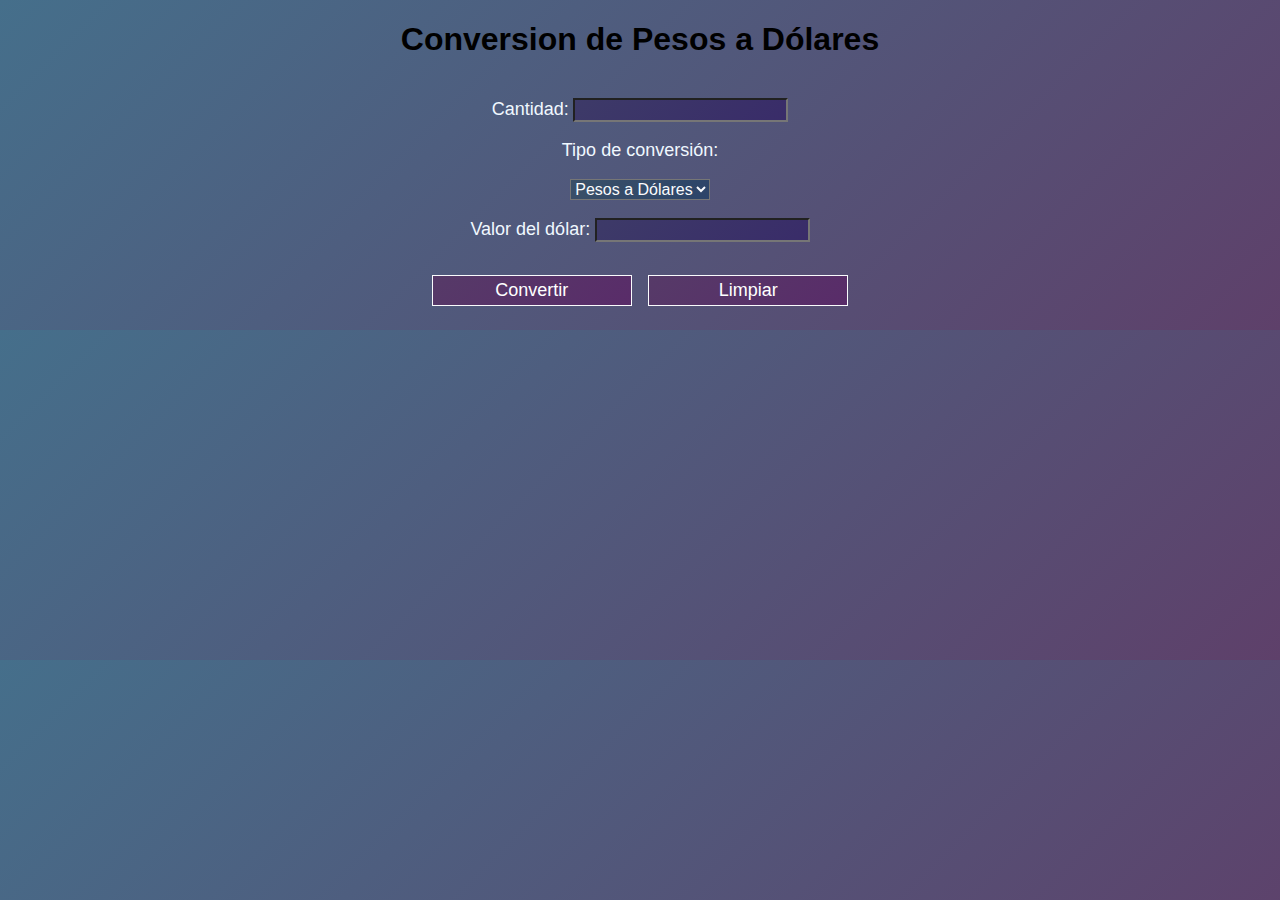
<file: Conversion/Index.html>
<!DOCTYPE html>
<html>
 <head>
    <title>CONVERSION</title>
    <link rel="stylesheet" href="estilo.css">
 </head>
    <body>
      <center>
         <h1>Conversion de Pesos a Dólares</h1>
         <br>
         <form id="conversion-form">
            
            <label for="amount">Cantidad:</label>
            <input type="number" id="amount" step="0.01" required>
            <br>   
          <br>
          <label for="currency">Tipo de conversión:</label>
          <br>
          <br>
          <select id="currency" required>
            <option class="mod" value="pesos">Pesos a Dólares</option>
            <option class="mod" value="dolares">Dólares a Pesos</option>
             </select>
             <br>
             <br>
             <label for="exchange-rate">Valor del dólar:</label>
             <input type="number" id="exchange-rate" step="0.01" required>
             <br>
             <br>
             <button class="btn1" type="submit">Convertir</button>
             <button class="btn2" type="button" onclick="resetForm()">Limpiar</button>
             <br>
         </form>
   
         <div id="result"></div>
        </center>
    </body>
</html>
<script src="codigo.js"></script>
</file>
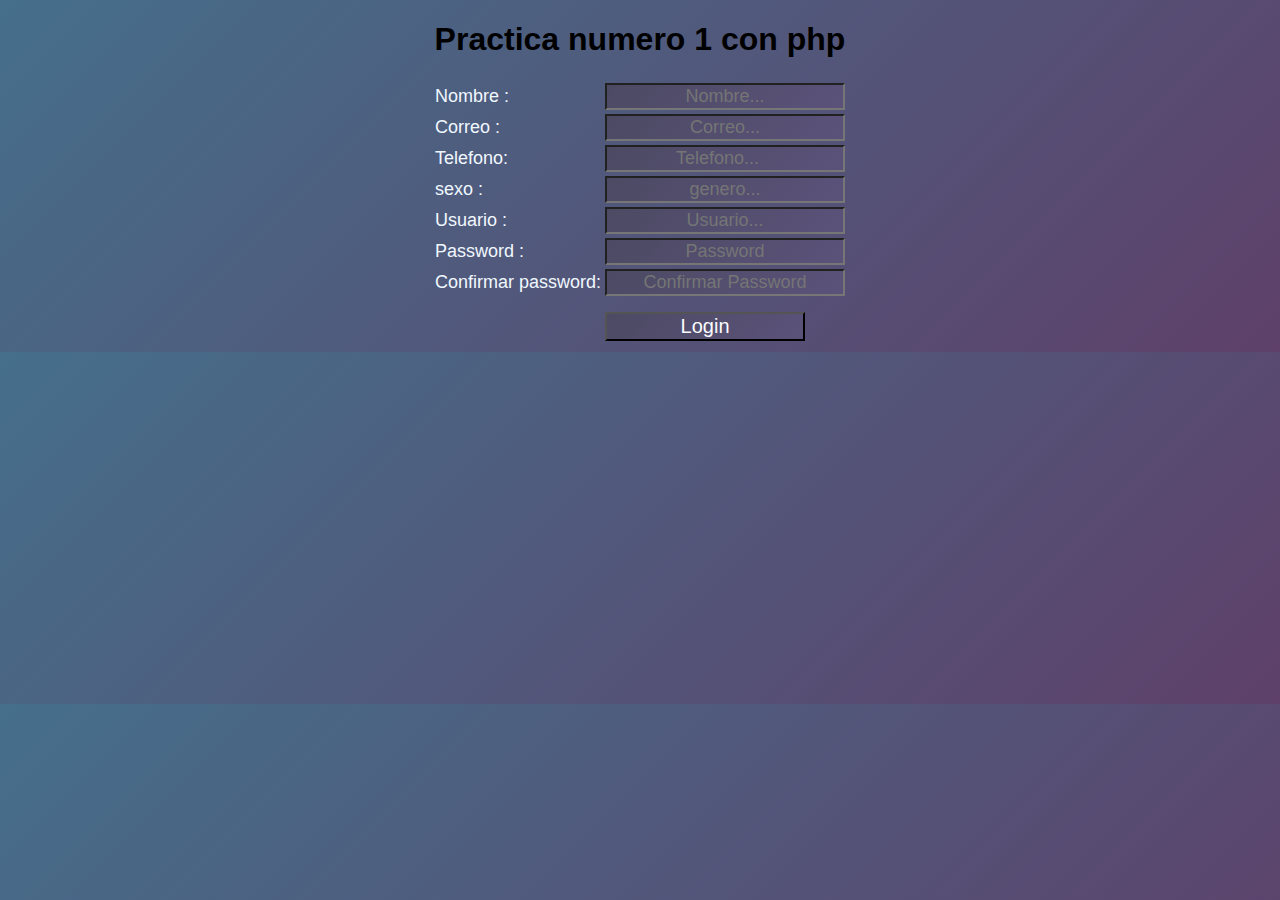
<file: php/index.html>
<!DOCTYPE html>
<html lang="en">
  <head>
    <meta charset="UTF-8" />
    <meta name="viewport" content="width=device-width, initial-scale=1.0" />
    <title>Practica 1 php</title>
    <link rel="stylesheet" href="./css/estilo.css">
  </head>
  <body>
    <h1>Practica numero 1 con php</h1>
    <form action="./php/respuesta.php" method="post">
      <table>
        <tr>
          <td><label for="name"> Nombre : </label></td>
          <td>
            <input type="text" name="name" id="name" placeholder="Nombre..." />
          </td>
        </tr>
        <tr>
          <td><label for="email"> Correo : </label></td>
          <td>
            <input type="email" name="email" id="uemail" placeholder="Correo..." />
          </td>
        </tr>
        <tr>
          <td><label for="Telefono"> Telefono: </label></td>
          <td>
            <input type="number" name="Telefono" id="Telefono" placeholder="Telefono..." />
          </td>
        </tr>
        <tr>
          <td><label for="genero"> sexo : </label></td>
          <td>
            <input type="text" name="genero" id="genero" placeholder="genero..." />
          </td>
        </tr>
        <tr>
          <td><label for="user"> Usuario : </label></td>
          <td>
            <input type="text" name="user" id="user" placeholder="Usuario..." />
          </td>
        </tr>
        <tr>
          <td><label for="password">Password : </label></td>
          <td>
            <input
              type="password" name="password" id="password"  placeholder="Password"/>
          </td>
        </tr>
        <tr>
          <td><label for="compassword">Confirmar password: </label></td>
          <td>
            <input
              type="password" name="compassword" id="compassword"  placeholder="Confirmar Password"/>
          </td>
        </tr>
        <tr>
          <td></td>
          <td><input class="acess" type="submit" value="Login" /></td>
        </tr>
      </table>
    </form>
  </body>
</html>
</file>
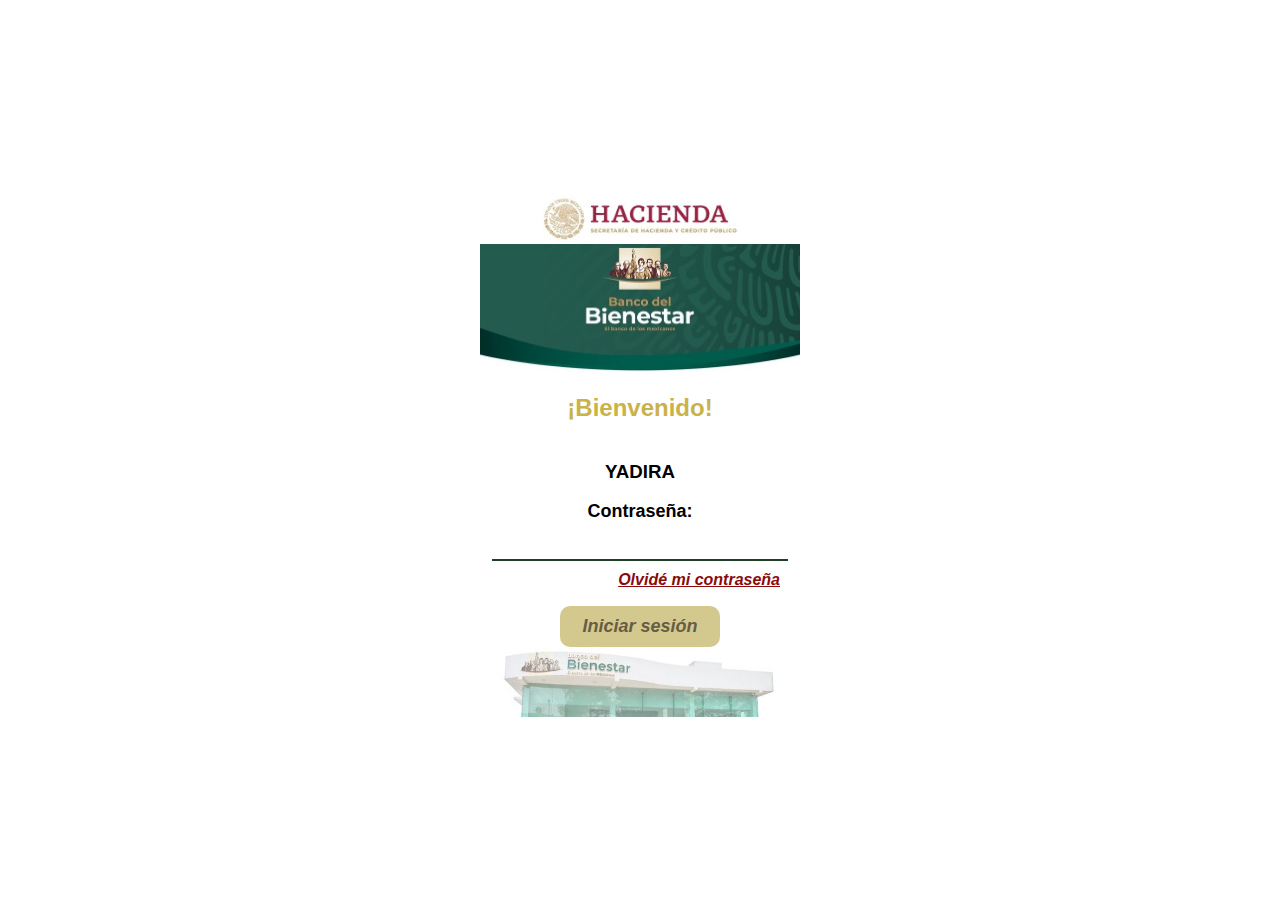
<file: Practica2_App/index.html>
<!DOCTYPE html>
<html lang="es">
<head>
    <meta charset="UTF-8">
    <meta name="viewport" content="width=device-width, initial-scale=1.0">
    <title>Banco Bienestar</title>
    <link rel="stylesheet" href="style.css">
</head>
<body>
    <div id="container">
        <img id="header-image" src="logooo.jpg" alt="Imagen de encabezado">
        <img id="header-image2" src="1logo.jpg" alt="imagen debajo">

        <h2>¡Bienvenido!</h2>
        <h3><b>YADIRA</b></h3>

        <label for="password"><b>Contraseña:</b></label>
        <input type="password" id="password" name="password">

        <p><a href="#"><i><u><b>Olvidé mi contraseña</b></u></i></a></p>

        <button type="button"><b><i>Iniciar sesión</i></b></button>

        <img id="header-image3" src="abajo.jpg" alt="imagen debajo">
    </div>
</body>
</html
</file>
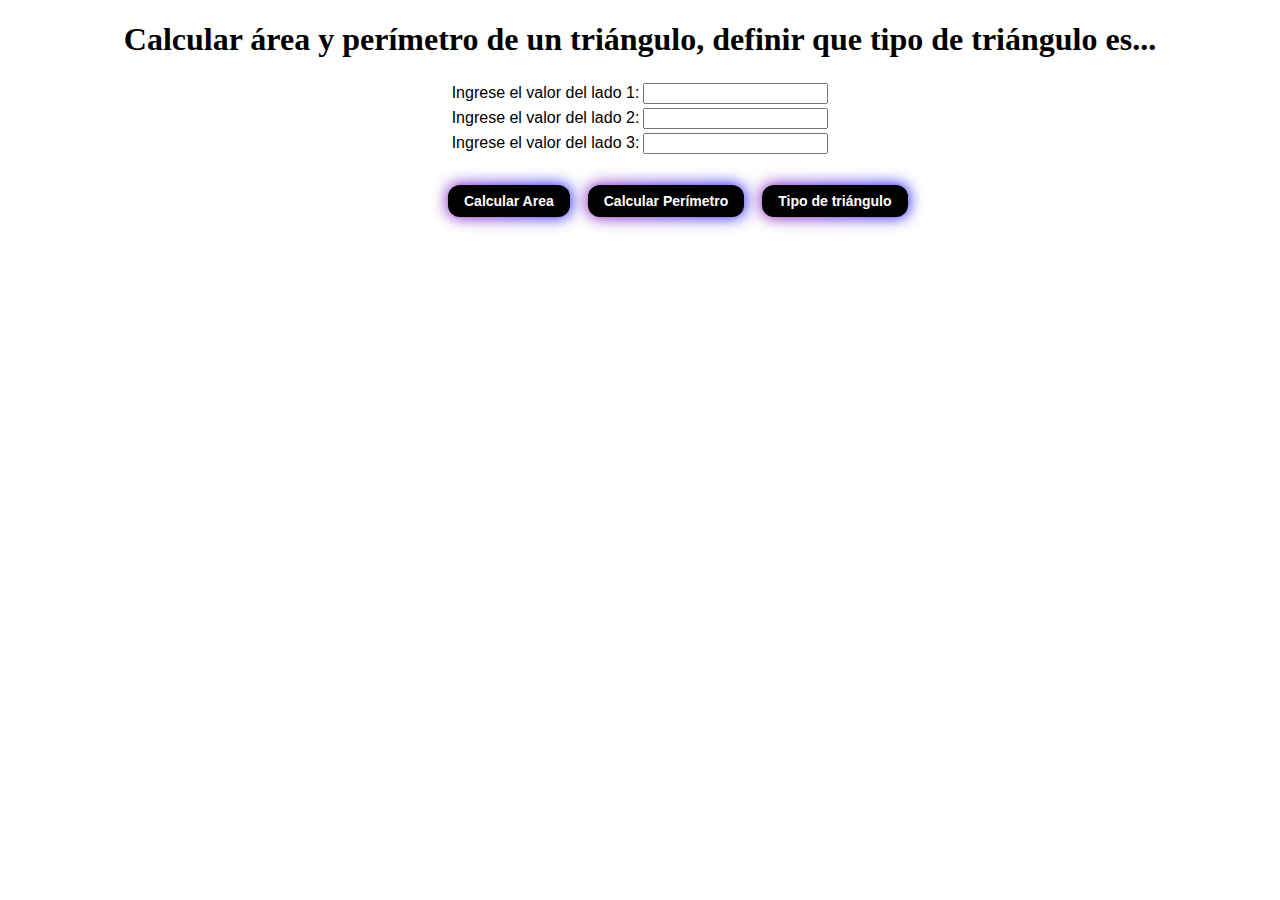
<file: Triangulo/index.html>
<!DOCTYPE html>
<html lang="en">
<head>
    <meta charset="UTF-8">
    <meta http-equiv="X-UA-Compatible" content="IE=edge">
    <meta name="viewport" content="width=device-width, initial-scale=1.0">
    <title>Triangulo</title>
    <link rel="stylesheet" href="estilo.css">
</head>
<body>
    <h1>Calcular área y perímetro de un triángulo, definir que tipo de triángulo es...</h1>
    <table class="edit">
        <tr>
            <td><label for="lado1">Ingrese el valor del lado 1: </label></td>
            <td><input type="number" name="lado1" id="lado1"></td>
        </tr>
        <tr>
            <td><label for="lado2">Ingrese el valor del lado 2:</label></td>
            <td><input type="number" name="lado2" id="lado2"></td>
        </tr>
        <tr>
            <td><label for="lado3">Ingrese el valor del lado 3:</label></td>
            <td><input type="number" name="lado3" id="lado3"></td>
        </tr>
    </table>
    <button class="mover" onclick="calcular()">Calcular Area</button>
    <button class="otro" onclick="calcularPerimetro()">Calcular Perímetro</button>
    <button onclick="calcularTipo()">Tipo de triángulo</button>
    <div class="resul" id="resultado"></div>
    <script src="codigo.js"></script>
</body>
</html>
</file>
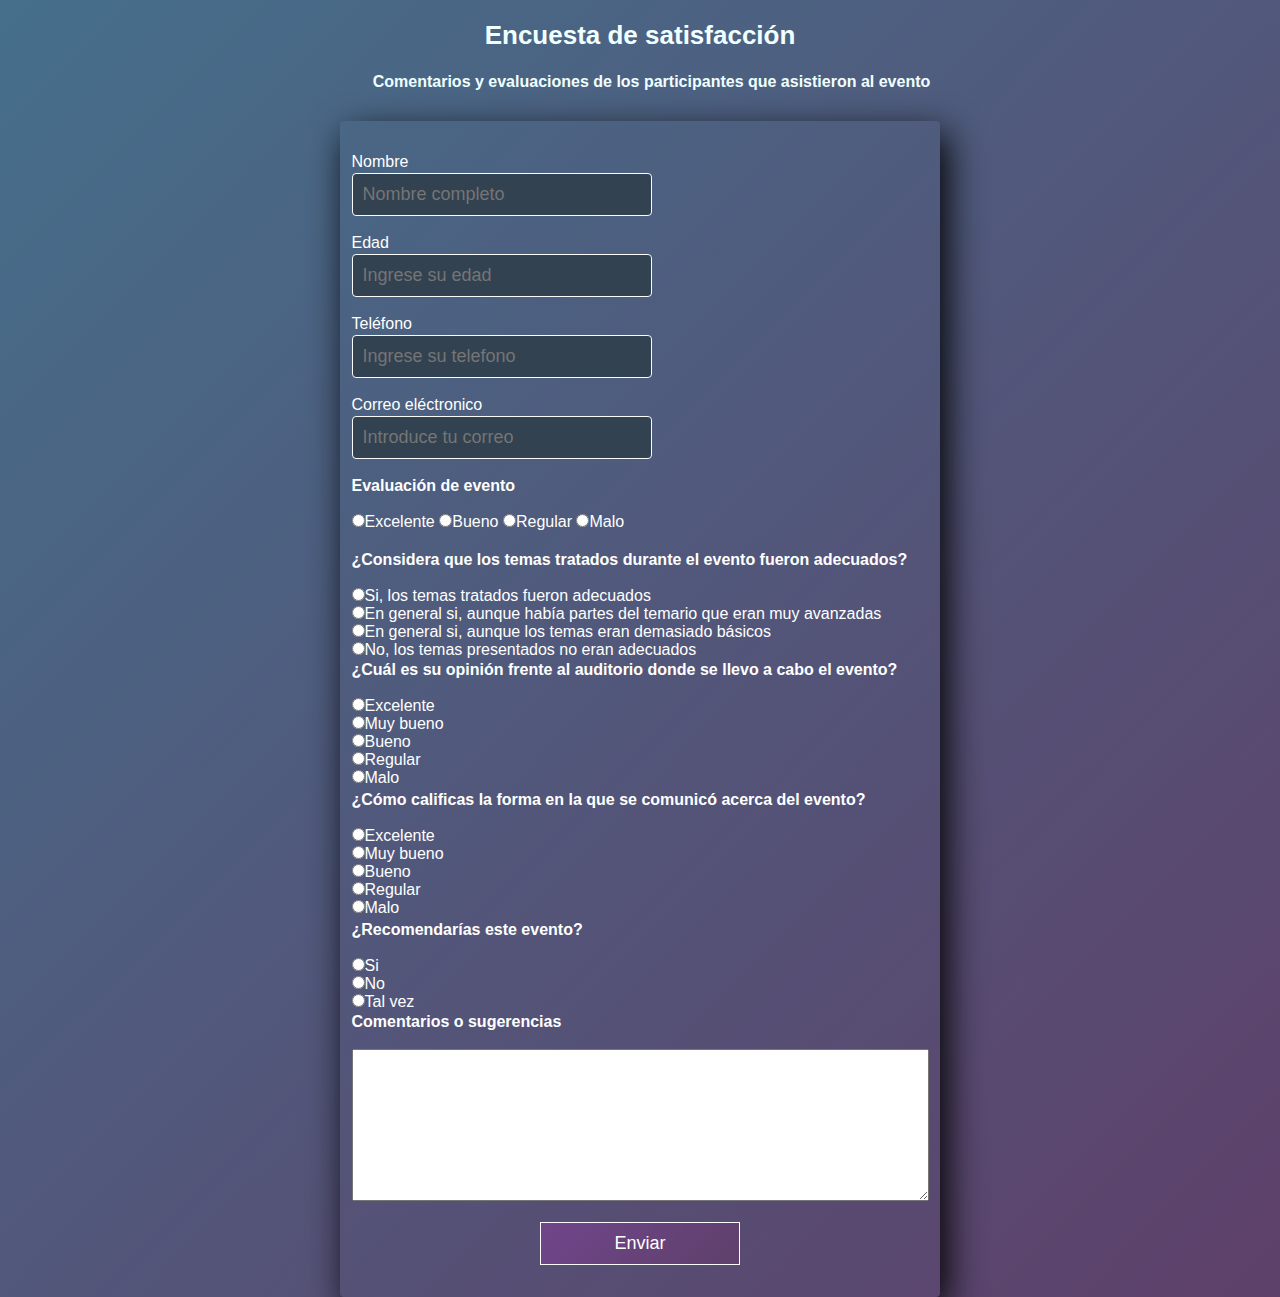
<file: caso de estudio 2/caso2.html>
<!DOCTYPE html>
<html lang="en">
<head>
    <meta charset="UTF-8">
    <meta http-equiv="X-UA-Compatible" content="IE=edge">
    <meta name="viewport" content="width=device-width, initial-scale=1.0">
    <title>Encuesta de satisfaccion</title>
    <link rel="stylesheet" href="estilo2.css">
</head>
<body>
    <header class="header">
        <div class="contenedor-header">
            <h1>Encuesta de satisfacción</h1>
        </div>
    </header>
    <h2>Comentarios y evaluaciones de los participantes que asistieron al evento</h2>
    <form name="envio" action="envio.html" metod="get" autocomplete="off">
        <table>
            <tr>
                <td><label for="asistente">Nombre</label></td>
                <tr><td><input type="text" name="usuario" class="edit" placeholder="Nombre completo"></td></tr>
            </tr>
            <tr>
                <td><label for="edad">Edad </label></td>
                <tr><td><input type="number" id="edad" class="edit" placeholder="Ingrese su edad"></td></tr>
            </tr>
            <tr>
                <td><label for="telefono">Teléfono </label></td>
                <tr><td><input type="number" id="edad" class="edit" placeholder="Ingrese su telefono"></td></tr>
            </tr>
            <tr>
                <td><label for="correo">Correo eléctronico <label></td>
                <tr><td><input type="email" id="correo" class="edit" placeholder="Introduce tu correo"></td></tr>
            </tr>
                <tr>
                    <td>
                        <p><b><label for="evaluacion" class="opciones">Evaluación de evento</label></b></p><br>
                        <p>
                            <input type="radio" name="evaluacion" value="Excelente">Excelente  
                            <input type="radio" name="evaluacion" value="Bueno">Bueno  
                            <input type="radio" name="evaluacion" value="Regular">Regular  
                            <input type="radio" name="evaluacion" value="malo">Malo
                        </p>
                    </td>
                </tr>
                <tr>
                    <td>
                        <br><p><b><label for="actividades" class="opciones">¿Considera que los temas tratados durante el evento fueron adecuados?</label></b></p></p><br>
                        <p>
                            <input type="radio" name="temas" value="si" class="opciones1">Si, los temas tratados fueron adecuados<br>
                            <input type="radio" name="temas" value="generalmente" class="opciones1">En general si, aunque había partes del temario que eran muy avanzadas<br>
                            <input type="radio" name="temas" value="desacuerdo" class="opciones1">En general si, aunque los temas eran demasiado básicos<br>
                            <input type="radio" name="temas" value="no" class="opciones1">No, los temas presentados no eran adecuados<br>
                        </p>
                    </td>
                </tr>
                <tr>
                    <td>
                        <p><b><label for="opinión" class="opciones">¿Cuál es su opinión frente al auditorio donde se llevo a cabo el evento?</label></b></p><br>
                        <p>
                            <input type="radio" name="opinión" value="exce" class="opciones2">Excelente<br>
                            <input type="radio" name="opinión" value="muybueno" class="opciones2">Muy bueno<br>
                            <input type="radio" name="opinión" value="bueno" class="opciones2">Bueno<br>
                            <input type="radio" name="opinión" value="regular" class="opciones2">Regular<br>
                            <input type="radio" name="opinión" value="malo" class="opciones2">Malo<br>
                        </p>
                    </td>
                </tr>
                <tr>
                <tr>
                    <td>
                        <p><b><label for="actividades" class="opciones">¿Cómo calificas la forma en la que se comunicó acerca del evento?</label></b></p><br>
                        <p>
                            <input type="radio" name="calififcar" value="excelen" class="opciones3">Excelente<br>
                            <input type="radio" name="calififcar" value="muybueno" class="opciones3">Muy bueno<br>
                            <input type="radio" name="calififcar" value="bueno" class="opciones3">Bueno<br>
                            <input type="radio" name="calififcar" value="regular" class="opciones3">Regular<br>
                            <input type="radio" name="calififcar" value="malo" class="opciones3">Malo<br>
                        </p>
                    </td>
                </tr>
                <tr>
                <tr>
                    <td>
                        <p><b><label for="actividades">¿Recomendarías este evento?</label></b></p><br>
                        <p>
                            <input type="radio" name="recomendar" value="si" class="opciones4">Si<br>
                            <input type="radio" name="recomendar" value="no" class="opciones4">No<br>
                            <input type="radio" name="recomendar" value="talvez" class="opciones4">Tal vez<br>
                        </p>
                    </td>
                </tr>
                    <td>
                        <p><b><label for="cuadro">Comentarios o sugerencias</label></b></p><br>
                        <textarea name="comentarios" id="comenta" cols="70" rows="10"></textarea>
                    </td>
                </tr>
                <tr>
                    <td>
                        <center>
                            <input type="submit" value="Enviar" class="boton">
                        </center>
                    </td>
                </tr>
            </tr>
        </table>
    </form>
</body>
</html>
</file>
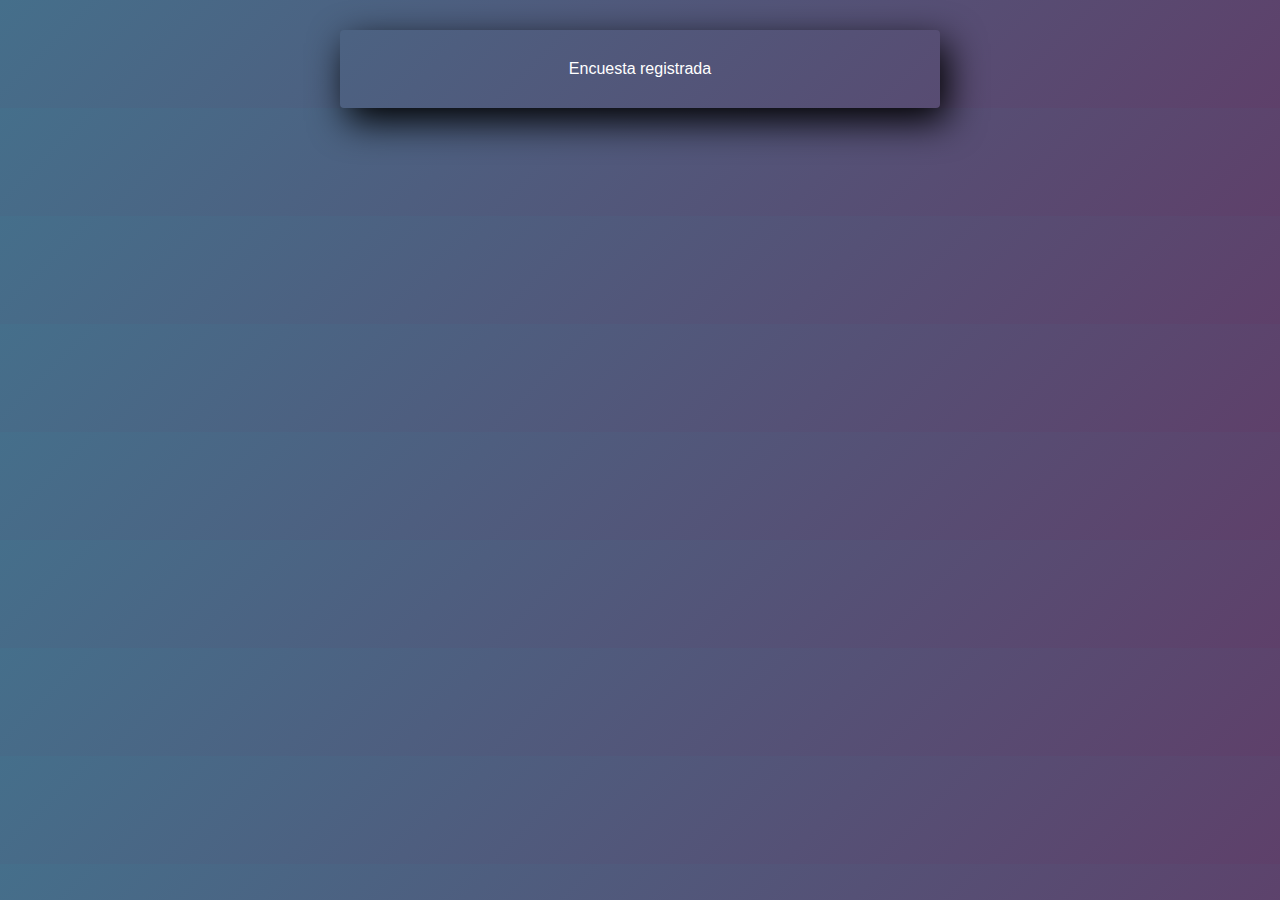
<file: caso de estudio 2/envio.html>
<!DOCTYPE html>
<html lang="en">
<head>
    <meta charset="UTF-8">
    <meta http-equiv="X-UA-Compatible" content="IE=edge">
    <meta name="viewport" content="width=device-width, initial-scale=1.0">
    <title>Registro de envio</title>
    <link rel="stylesheet" href="estilo2.css">
</head>
<body>
    <form action="registro"><p>Encuesta registrada</p></form>
</body>
</html>
</file>
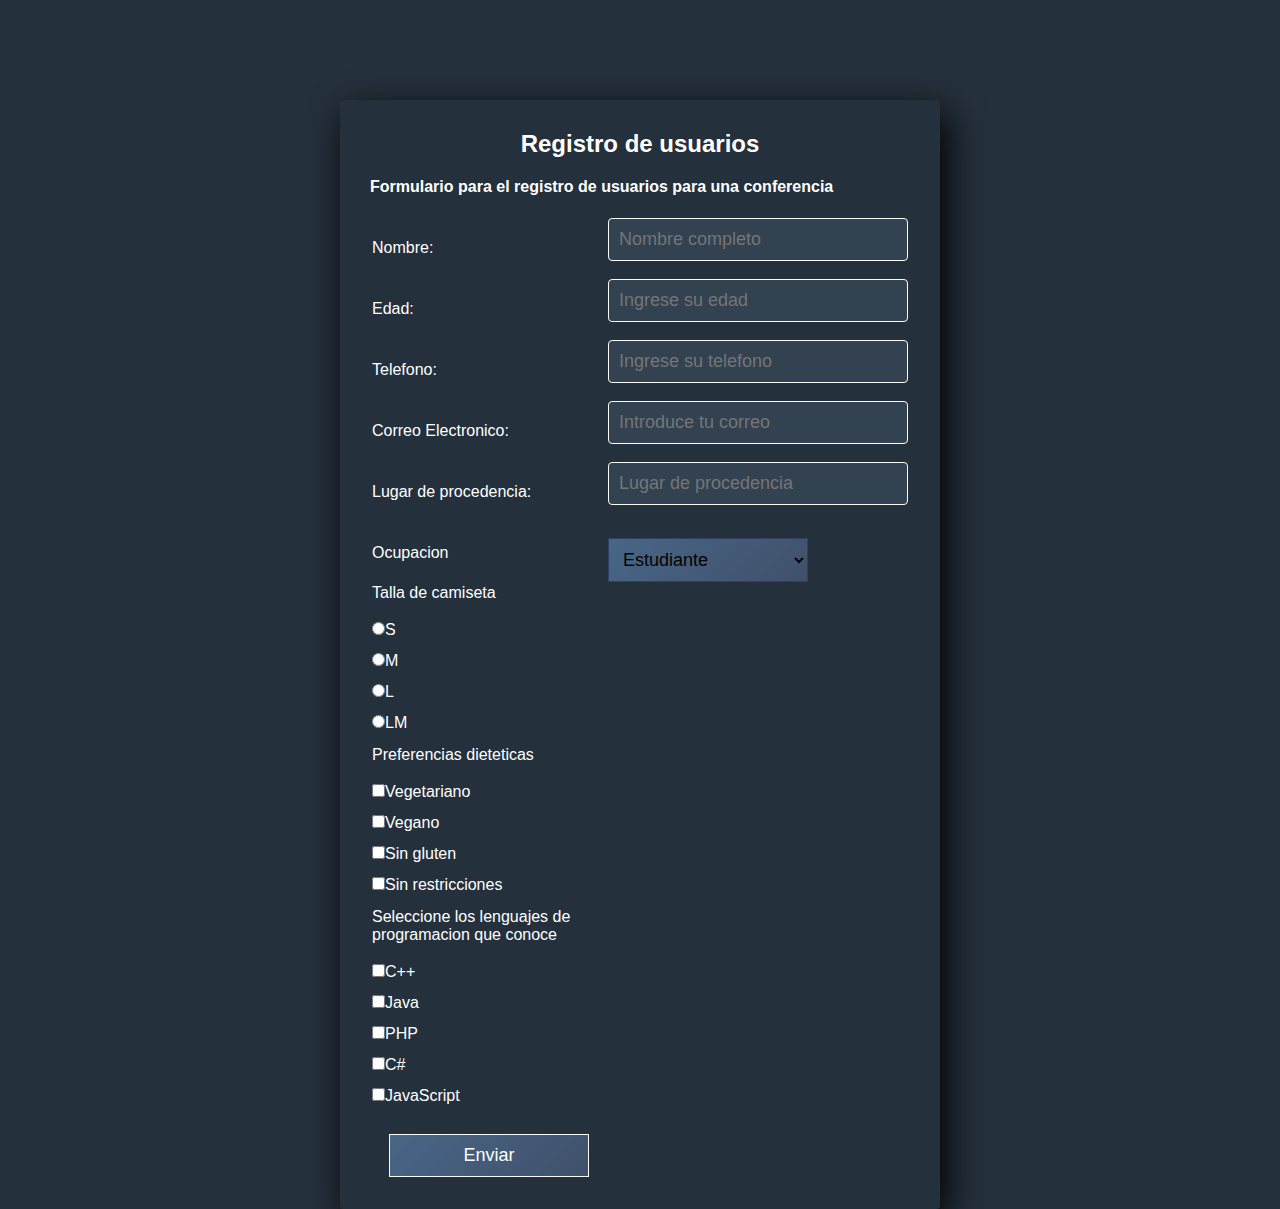
<file: caso de estudio/practica1.html>
<!DOCTYPE html>
<html lang="en">
<head>
    <meta charset="UTF-8">
    <meta http-equiv="X-UA-Compatible" content="IE=edge">
    <meta name="viewport" content="width=device-width, initial-scale=1.0">
    <title>Registro de usuarios</title>
    <link rel="stylesheet" href="estilo.css">
</head>
<body>
    <h1>Registro de usuarios</h1>
    <h2>Formulario para el registro de usuarios para una conferencia</h2>
    <form name="enviar" action="registro.html" metod="get" autocomplete="off">
        <table>
            <tr>
                <td><label for="usuario">Nombre: </label></td>
                <td><input type="text" name="usuario" class="edit" placeholder="Nombre completo"></td>
            </tr>
            <tr>
                <td><label for="edad">Edad: </label></td>
                <td><input type="number" id="edad" class="edit" placeholder="Ingrese su edad"></td>
            </tr>
            <tr>
                <td><label for="telefono">Telefono: </label></td>
                <td><input type="number" id="edad" class="edit" placeholder="Ingrese su telefono"></td>
            </tr>
            <tr>
                <td><label for="correo">Correo Electronico: <label></td>
                <td><input type="email" id="correo" class="edit" placeholder="Introduce tu correo"></td>
            </tr>
            <tr>
                <td><label for="procedencia">Lugar de procedencia: </label></td>
                <td><input type="text" id="procedencia" class="edit" placeholder="Lugar de procedencia"></td>
            </tr>
            <tr>
                <td><label for="ocupacion">Ocupacion</label></td>
                <td>
                    <select name="combo" id="ocupacion">
                        <option value="Estudiante">Estudiante</option>
                        <option value="Docentes">Docente</option>
                        <option value="Doctor">Doctor</option>
                        <option value="Administrativo">Personal Administrativo</option>
                        <option value="Contador">Contador</option>
                    </select>
                </td>
                <tr>
                    <td>
                        <p>Talla de camiseta</p>
                        <p>
                            <br><input type="radio" name="talla" value="chica" class="opciones">S<br>
                            <input type="radio" name="talla" value="mediano" class="opciones">M<br>
                            <input type="radio" name="talla" value="grande" class="opciones">L<br>
                            <input type="radio" name="talla" value="extra-grande" class="opciones">LM<br>
                        </p>
                    </td>
                </tr>
                <tr>
                    <td>
                        <label for="preferencias">Preferencias dieteticas</label>
                        <p>
                            <br><input type="checkbox" name="preferencia" value="vegetariano" class="opciones">Vegetariano<br>
                            <input type="checkbox" name="preferencia" value="vegano" class="opciones">Vegano<br>
                            <input type="checkbox" name="preferencia" value="sinGluten" class="opciones">Sin gluten<br>
                            <input type="checkbox" name="preferencia" value="sinRestricciones" class="opciones">Sin restricciones<br>
                        </p>
                    </td>
                </tr>
                <tr>
                    <td>
                        <p><label for="lenguajes">Seleccione los lenguajes de programacion que conoce</label></p>
                        <p>
                            <br><input type="checkbox" name="lenguajes" value="C++" class="opciones">C++<br>
                            <input type="checkbox" name="lenguajes" value="JAVA" class="opciones">Java<br>
                            <input type="checkbox" name="lenguajes" value="PHP" class="opciones">PHP<br>
                            <input type="checkbox" name="lenguajes" value="CSHARP" class="opciones">C#<br>
                            <input type="checkbox" name="lenguajes" value="JavaScript" class="opciones">JavaScript<br>
                        </p>
                    </td>
                </tr>
                <tr>
                    <td>
                        <center>
                            <input type="submit" value="Enviar" class="boton">
                        </center>
                    </td>
                </tr>
            </tr>
        </table>
    </form>
</body>
</html>
</file>
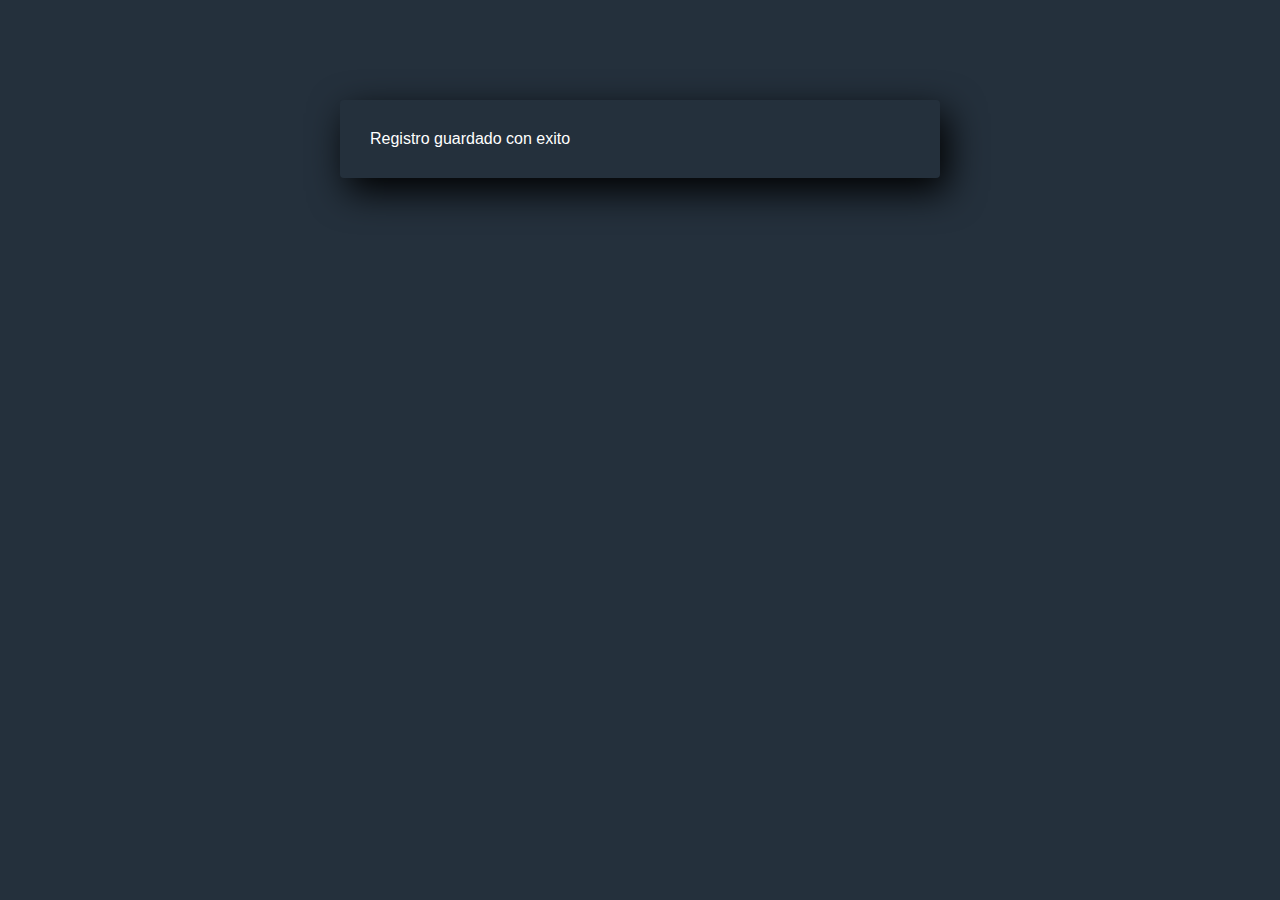
<file: caso de estudio/registro.html>
<!DOCTYPE html>
<html lang="en">
<head>
    <meta charset="UTF-8">
    <meta http-equiv="X-UA-Compatible" content="IE=edge">
    <meta name="viewport" content="width=, initial-scale=1.0">
    <title>Registro</title>
    <link rel="stylesheet" href="estilo.css">
</head>
<body>
    <p>Registro guardado con exito</p>
</body>
</html>
</file>
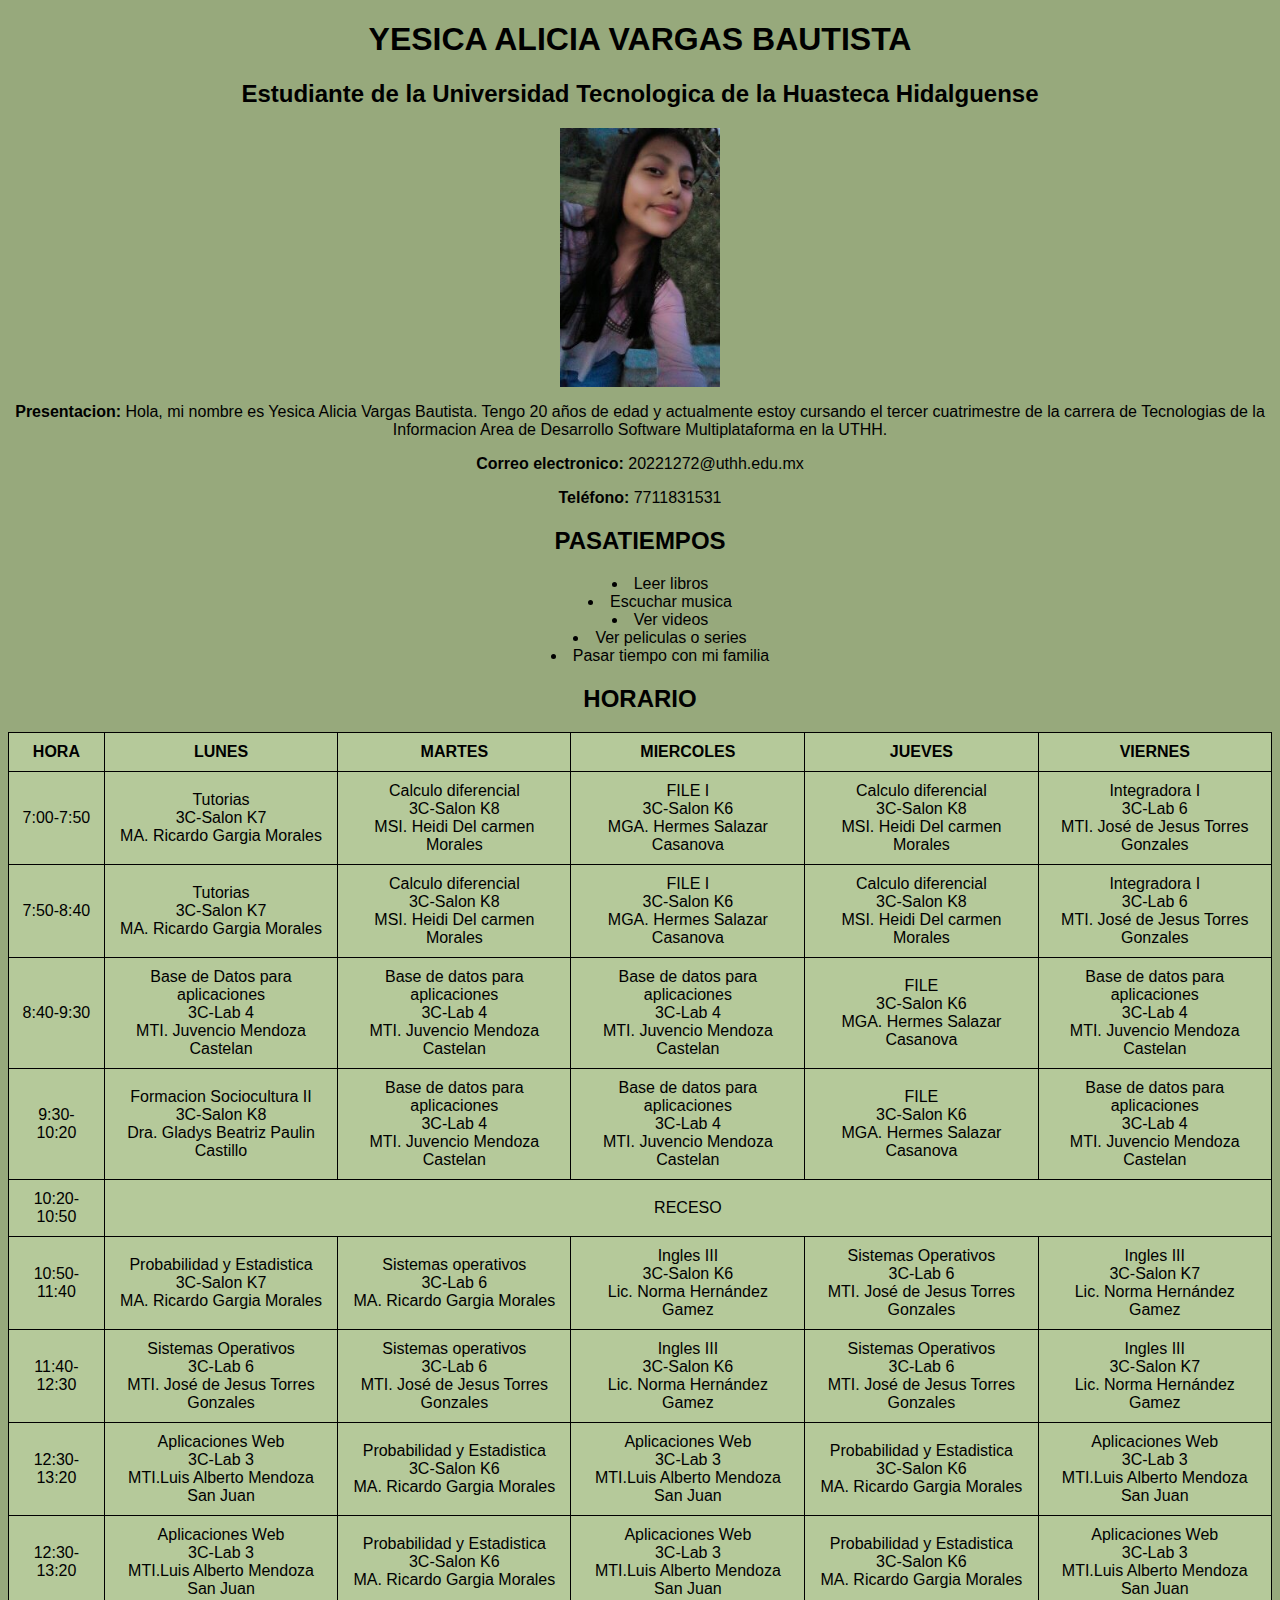
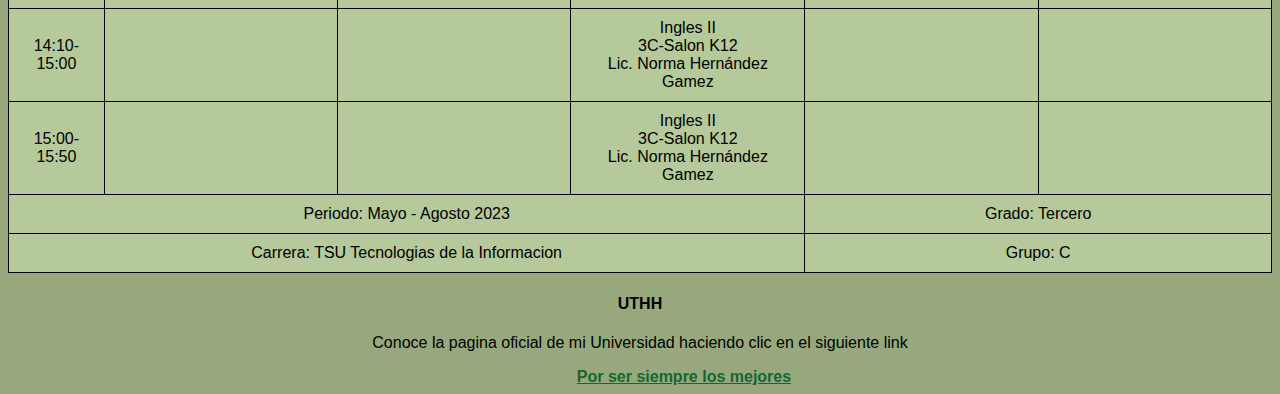
<file: pag1/ACT 1.html>
<!DOCTYPE html>
<html lang="es">
    <head>
        <title>Pagina</title>
        <link rel="stylesheet" href="./estilo.css">
    </head>
    <body>
        <h1> YESICA ALICIA VARGAS BAUTISTA</h1>
        <h2>Estudiante de la Universidad Tecnologica de la Huasteca Hidalguense</h2>
        <img src="./Recursos/foto3.jpg" alt="Fotografía" width="160" id="img1" class="Fotos">
        <p><b>Presentacion:</b> Hola, mi nombre es Yesica Alicia Vargas Bautista. Tengo 20 años de edad y actualmente estoy cursando el tercer cuatrimestre de la carrera de Tecnologias de la Informacion Area de Desarrollo Software Multiplataforma en la UTHH.</p>
        <p><b>Correo electronico: </b>20221272@uthh.edu.mx</p>
        <p><b>Teléfono: </b>7711831531</p>
        <h2>PASATIEMPOS</h2>
        <ul>
            <li>Leer libros</li>
            <li>Escuchar musica</li>
            <li>Ver videos</li>
            <li>Ver peliculas o series</li>
            <li>Pasar tiempo con mi familia</li>
        </ul>
        <h2>HORARIO</h2>
        <table>
            <thead>
                <tr>
                    <th>HORA</th>
                    <th>LUNES</th>
                    <th>MARTES</th>
                    <th>MIERCOLES</th>
                    <th>JUEVES</th>
                    <th>VIERNES</th>
                </tr>
            </thead>
            <tbody>
                <tr> 
        
                    <td>7:00-7:50</td>
                    <td> Tutorias<br>3C-Salon K7<br>MA. Ricardo Gargia Morales</td> 
                    <td>Calculo diferencial<br> 3C-Salon K8<br>MSI. Heidi Del carmen Morales</td>
                    <td> FILE I<br>3C-Salon K6<br>MGA. Hermes Salazar Casanova</td>
                    <td>Calculo diferencial<br>3C-Salon K8<br>MSI. Heidi Del carmen Morales</td>
                    <td>Integradora I<br>3C-Lab 6<br>MTI. José de Jesus Torres Gonzales</td>      
                </tr>
                  
                <tr> 
                    <td>7:50-8:40</td>
                    <td> Tutorias<br>3C-Salon K7<br>MA. Ricardo Gargia Morales</td> 
                    <td>Calculo diferencial<br> 3C-Salon K8<br>MSI. Heidi Del carmen Morales</td>
                    <td> FILE I<br>3C-Salon K6<br>MGA. Hermes Salazar Casanova</td>
                    <td>Calculo diferencial<br>3C-Salon K8<br>MSI. Heidi Del carmen Morales</td>
                    <td>Integradora I<br>3C-Lab 6<br>MTI. José de Jesus Torres Gonzales</td>
                   
                </tr>
                <tr> 
                    <td>8:40-9:30</td>
                    <td> Base de Datos para aplicaciones<br> 3C-Lab 4<br>MTI. Juvencio Mendoza Castelan</td> 
                    <td>Base de datos para aplicaciones<br> 3C-Lab 4<br>MTI. Juvencio Mendoza Castelan</td>
                    <td> Base de datos para aplicaciones<br> 3C-Lab 4<br>MTI. Juvencio Mendoza Castelan</td>
                    <td>FILE<br> 3C-Salon K6<br>MGA. Hermes Salazar Casanova</td>
                    <td>Base de datos para aplicaciones<br> 3C-Lab 4<br>MTI. Juvencio Mendoza Castelan</td>
                </tr>
                <tr> 
                    <td>9:30-10:20</td>
                    <td> Formacion Sociocultura II<br>3C-Salon K8<br>Dra. Gladys Beatriz Paulin Castillo</td> 
                    <td>Base de datos para aplicaciones<br>3C-Lab 4<br>MTI. Juvencio Mendoza Castelan</td>
                    <td> Base de datos para aplicaciones<br>3C-Lab 4<br>MTI. Juvencio Mendoza Castelan</td>
                    <td>FILE<br>3C-Salon K6<br>MGA. Hermes Salazar Casanova</td>
                    <td>Base de datos para aplicaciones<br>3C-Lab 4<br>MTI. Juvencio Mendoza Castelan</td>
                </tr>
                <tr>
                        <td>10:20-10:50</td>
                        <td colspan="5">RECESO</td>
                </tr>
                <tr> 
                    <td>10:50-11:40</td>
                    <td> Probabilidad y Estadistica <br>3C-Salon K7<br>MA. Ricardo Gargia Morales</td> 
                    <td>Sistemas operativos<br>3C-Lab 6<br>MA. Ricardo Gargia Morales</td>
                    <td>Ingles III <br>3C-Salon K6<br>Lic. Norma Hernández Gamez</td>
                    <td>Sistemas Operativos <br> 3C-Lab 6<br>MTI. José de Jesus Torres Gonzales</td>
                    <td>Ingles III<br>3C-Salon K7<br>Lic. Norma Hernández Gamez</td>
                </tr>
                <tr> 
                    <td>11:40-12:30</td>
                    <td>Sistemas Operativos<br>3C-Lab 6<br>MTI. José de Jesus Torres Gonzales</td> 
                    <td>Sistemas operativos<br>3C-Lab 6<br>MTI. José de Jesus Torres Gonzales</td>
                    <td>Ingles III<br>3C-Salon K6<br>Lic. Norma Hernández Gamez</td>
                    <td>Sistemas Operativos<br>3C-Lab 6<br>MTI. José de Jesus Torres Gonzales</td>
                    <td>Ingles III<br>3C-Salon K7<br>Lic. Norma Hernández Gamez</td>
                </tr>
                <tr> 
                    <td>12:30-13:20</td>
                    <td>Aplicaciones Web <br> 3C-Lab 3<br>MTI.Luis Alberto Mendoza San Juan</td> 
                    <td>Probabilidad y Estadistica <br>3C-Salon K6<br>MA. Ricardo Gargia Morales</td>
                    <td>Aplicaciones Web<br> 3C-Lab 3<br>MTI.Luis Alberto Mendoza San Juan</td>
                    <td>Probabilidad y Estadistica<br>3C-Salon K6<br>MA. Ricardo Gargia Morales</td>
                    <td>Aplicaciones Web<br> 3C-Lab 3<br>MTI.Luis Alberto Mendoza San Juan</td>
                </tr>
                <tr> 
                    <td>12:30-13:20</td>
                    <td>Aplicaciones Web <br> 3C-Lab 3<br>MTI.Luis Alberto Mendoza San Juan</td> 
                    <td>Probabilidad y Estadistica <br>3C-Salon K6<br>MA. Ricardo Gargia Morales</td>
                    <td>Aplicaciones Web<br> 3C-Lab 3<br>MTI.Luis Alberto Mendoza San Juan</td>
                    <td>Probabilidad y Estadistica<br>3C-Salon K6<br>MA. Ricardo Gargia Morales</td>
                    <td>Aplicaciones Web<br> 3C-Lab 3<br>MTI.Luis Alberto Mendoza San Juan</td>
                    </tr>
                </tr>
                <tr> 
                    <td>14:10-15:00</td>
                    <td></td>
                    <td></td>
                    <td>Ingles II<br>3C-Salon K12<br>Lic. Norma Hernández Gamez</td>
                    <td></td>
                    <td></td>
                </tr>
                <tr>
                    <td>15:00-15:50</td>
                    <td></td>
                    <td></td>
                    <td>Ingles II<br>3C-Salon K12<br>Lic. Norma Hernández Gamez</td>
                    <td></td>
                    <td></td>
                </tr>
                <tr>
                    <td colspan="4">Periodo: Mayo - Agosto 2023</td>
                    <td colspan="2">Grado: Tercero</td>
                </tr>
                <tr>
                    <td colspan="4">Carrera: TSU Tecnologias de la Informacion</td>
                    <td colspan="2">Grupo: C</td>
                </tr>
            </tbody>
        </table>
        <h4>UTHH</h4>
        <p>Conoce la pagina oficial de mi Universidad haciendo clic en el siguiente link</p>
        <b><a href="http://uthh.edu.mx" target="_blank">Por ser siempre los mejores</a></b>
        </body>
</html>
</file>
<file: Conversion/estilo.css>
*{
    font-family: 'Segoe UI', Tahoma, Geneva, Verdana, sans-serif;
}
.btn1{
    margin-right: 12px;
}
body{
    background: linear-gradient(135deg, #456f8b, #5e406a);
}
button{
    width: 200px;
    color: #ffffff;
    background: linear-gradient(135deg, #563a68, #592c69);
    padding: 4px;
    border: 1px solid #fafbfd;
    font-family: Arial, Helvetica, sans-serif;
    font-size: 18px;
    align-items: center;
    text-align: center;
    margin-top: 15px;
}
input{
    background: linear-gradient(135deg, #3d3a68, #392c69);
    color: #fafbfd;
    text-align: center;
    font-size: 16px;
}
label{
    font-size: 18px;
    color: aliceblue;
}
select, option{
    background: linear-gradient(135deg, #3a5068, #2c4469);
    color: #fafbfd;
    text-align: center;
    font-size: 16px;
}
.mod{
    background: #2c4469;
}
div{
    color: antiquewhite;
    margin-top: 24px;
    font-size: 20px;
}
</file>
<file: php/css/estilo.css>
body{
    font-family: 'Segoe UI', Tahoma, Geneva, Verdana, sans-serif;
    background: linear-gradient(135deg, #456f8b, #5e406a);
}
h1{
    display: flex;
    justify-content: center;
}
table{
    display: flex;
    justify-content: center;
}
input{
    background: linear-gradient(135deg, #4c4a63, #5b527a);
    color: #fafbfd;
    text-align: center;
    font-size: 18px;
}
.acess{
    
    width: 200px;
    background: linear-gradient(135deg, #4c4a63, #5b527a);
    color: #fafbfd;
    text-align: center;
    font-size: 20px;
    margin-top: 12px;
}
label{
    font-size: 18px;
    color: aliceblue;
}
</file>
<file: Practica2_App/style.css>
body {
    font-family: Arial, sans-serif;
    margin: 0; 
    padding: 0; 
    display: flex;
    justify-content: center;
    align-items: center;
    height: 100vh; 
}

#container {
    max-width: 400px;
    margin: 20px; 
    text-align: center; 
}

input {
    width: 70%;
    padding: 8px;
    margin-bottom: 5px;
    border: none;
    border-bottom: 2px solid #1e3f25;
    outline: none;
    cursor: text; 
    text-align: center;
    font-size: 18px;
}

p {
    margin-top: 5px; 
}

button {
    padding: 10px;
    background-color: #4CAF50;
    color: white;
    border: none;
    cursor: pointer;
    width: 30%; 
}

label {
    font-size: 18px; 
    display: block; 
}

a {
    color: #8a0b0b;
    text-decoration: none;
    float: right; 
}

h2 {
    color: #cab24a;
}

#header-image {
    width: 80%; 
    height: auto; 
}
#header-image2 {
    width: 80%; 
    height: auto; 
}

#header-image3 {
    width: 100%; 
    height: auto; 
}

#container {
    display: flex;
    flex-direction: column; 
    align-items: center; 
}

label, input, p {
    width: 70%;
}

button {
    padding: 10px;
    background-color: #c2b360b6;
    color: #685c44;
    border: none;
    cursor: pointer;
    width: 40%;
    margin-top: 1px;
    border-radius: 10px;
    font-size: 18px;
    font-family:'Trebuchet MS', 'Lucida Sans Unicode', 'Lucida Grande', 'Lucida Sans', Arial, sans-serif;
}
</file>
<file: Triangulo/estilo.css>
table{
    display: flex;
    justify-content: center;
    font-family: 'Segoe UI', Tahoma, Geneva, Verdana, sans-serif;
}
h1{
    display: flex;
    justify-content: center;
}
.mover{
    margin-top: 28px;
    margin-left: 440px;
    margin-right: 14px;
}
.otro{
    margin-right: 14px;
}
button{
    background: black;
    cursor: pointer;
    border: none;
    padding: 8px 16px;
    color: #fff;
    font-size: 14px;
    font-weight: bold;
    position: relative;
    border-radius: 12px;
}
button::before{
    content: "";
    position: absolute;
    top: 0;
    left: 0;
    z-index: -1;
    width: 100%;
    height: 100%;
    background: linear-gradient(45deg, rgb(135, 13, 172), blue, deeppink, blue, rgb(135, 13, 172), blue, deeppink, blue);
    background-size: 800%;
    border-radius: 10px;
    filter: blur(8px);
    animation: glowing 20s linear infinite;
}
@keyframes glowing{
    0%{
        background-position: 0 0;
    }
    50%{
        background-position: 400% 0;
    }
    100%{
        background-position: 0 0;
    }
}
.resul{
    text-align: center;
    margin-top: 40px;
    font-family: 'Segoe UI', Tahoma, Geneva, Verdana, sans-serif;
}
</file>
<file: caso de estudio 2/estilo2.css>
*{
    margin: 0;
    padding: 0;
    box-sizing: border-box;
    font-family: Arial, Helvetica, sans-serif;
}
form{
    display: flex;
    justify-content: center;
    align-items: center;
    width: 600px;
    padding: 30px;
    margin: auto;
    margin-top: 30px;
    border-radius: 4px;
    font-family: Arial, Helvetica, sans-serif;
    color: white;
    box-shadow: 7px 13px 37px #000000;
}
h1{
    display: flex;
    justify-content: center;
    font-size: 26px;
    margin-bottom: 22px;
    margin-top: 20px;
    color: azure;
}
h2{
    display: flex;
    justify-content: center;
    font-size: 16px;
    margin-bottom: 20px;
    margin-left: 23px;
    color: azure;
}
body{
    background: linear-gradient(135deg, #456f8b, #5e406a);
}
.edit {
    width: 300px;
    color: #ffffff;
    text-decoration: #070808;
    background: #324251;
    padding: 10px;
    border-radius: 4px;
    margin-bottom: 16px;
    border: 1px solid #fafbfd;
    font-family: Arial, Helvetica, sans-serif;
    font-size: 18px;
}
label{
    color: #ffffff;
}
.opciones{
    margin-top: 2px;
    border-radius: 4px;
    margin-bottom: 16px;
}
.boton{
    display: flex;
    justify-content: center;
    width: 200px;
    color: #ffffff;
    background: linear-gradient(135deg, #71458b, #5e406a);
    padding: 10px;
    border: 1px solid #fafbfd;
    font-family: Arial, Helvetica, sans-serif;
    font-size: 18px;
    align-items: center;
    text-align: center;
    margin-top: 15px;
}
</file>
<file: caso de estudio/estilo.css>
*{
    margin: 0;
    padding: 0;
    box-sizing: border-box;
}
body{
    width: 600px;
    background: #24303c;
    padding: 30px;
    margin: auto;
    margin-top: 100px;
    border-radius: 4px;
    font-family: Arial, Helvetica, sans-serif;
    color: white;
    box-shadow: 7px 13px 37px #000000;
    
}
.edit {
    width: 300px;
    color: #ffffff;
    text-decoration: #070808;
    background: #324251;
    padding: 10px;
    border-radius: 4px;
    margin-bottom: 16px;
    border: 1px solid #fafbfd;
    font-family: Arial, Helvetica, sans-serif;
    font-size: 18px;
}
h1{
    text-align: center;
    font-size: 24px;
    margin-bottom: 20px;
}
h2{
    font-size: 16px;
    margin-bottom: 20px;
}
.opciones{
    margin-top: 2px;
    border-radius: 4px;
    margin-bottom: 16px;
}

.boton{
    display: flex;
    justify-content: center;
    width: 200px;
    color: #ffffff;
    background: linear-gradient(135deg, #486687, #40506a);
    padding: 10px;
    border: 1px solid #fafbfd;
    font-family: Arial, Helvetica, sans-serif;
    font-size: 18px;
    margin-top: 15px;
}
select{
    display: flex;
    justify-content: center;
    width: 200px;
    color: #030303;
    background: linear-gradient(135deg, #486687, #40506a);
    padding: 10px;
    border: 1px solid #304164;
    font-family: Arial, Helvetica, sans-serif;
    font-size: 18px;
    margin-top: 15px;
}
</file>
<file: pag1/estilo.css>
table{
    
    text-align: center;
    border-collapse: collapse;
    width: 100%;
    }
    th, td{
    padding: 10px;
    background-color: #B5C99A;
    border: solid 1px #000000;
    color: rgb(0, 0, 0);
    }
    h1,h2,h4{
        text-align: center;
        color: rgb(0, 0, 0);
    }
    p,li,ul{
        text-align: center;
        list-style-position: inside;
    }
    img{
    display: block;
 margin: 0 auto;
    }
    a{
        position:relative ;left: 45%;
        color:hsl(143, 67%, 24%);
    
    }
  body{
    font-family:'Segoe UI', Tahoma, Geneva, Verdana, sans-serif;
  }
  *{
    background-color: #97a97c;
  }
</file>
